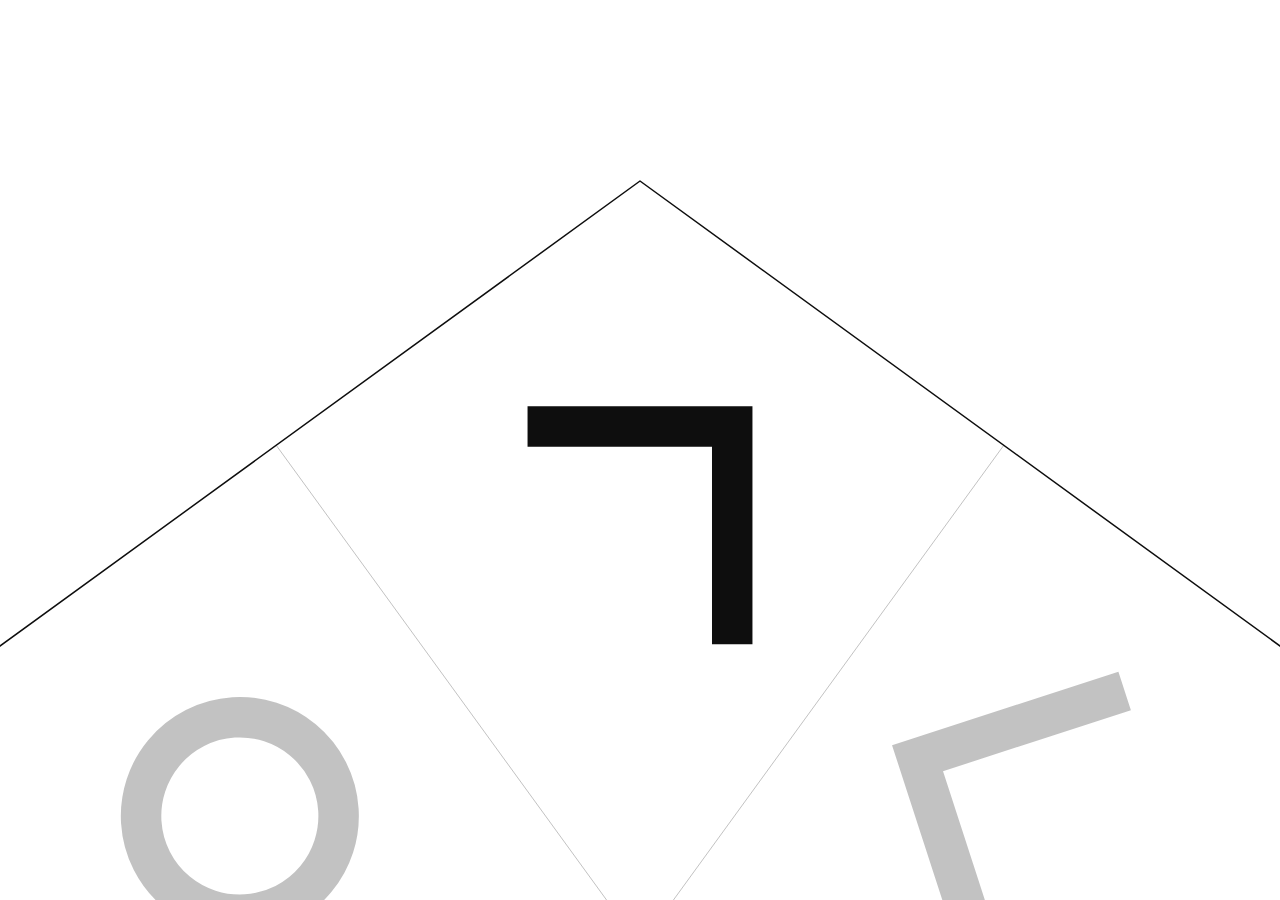
<file: index.html>
<!doctype html>
<html lang="ko">
<head>
  <meta charset="utf-8">
  <meta name="viewport" content="width=device-width, initial-scale=1">
  <title>자음 · 한글의 과학과 철학</title>
  <link rel="stylesheet" href="css/common.css">
  <link rel="stylesheet" href="css/consonant.css">
</head>
<body data-view="penta">
  <!-- 01 자음 페이지 (사이트 첫 화면). consonant.html 로 들어와도 이 페이지로 옴 -->

  <!-- ㄱ 나무: 화면 아래 가운데의 ㄱ 에서 ㅋ·ㄲ 이 나무처럼 자라 피어난다 -->
  <canvas id="tree" role="img"
          aria-label="맨 아래의 ㄱ 에서 ㅋ 과 ㄲ 이 나무처럼 자라는 그림. 화면을 누르거나 스페이스 키를 누르면 한 마디씩 자랍니다."></canvas>

  <!-- 첫 화면: 화면 아래로 잘린 오각형 원판. 다섯 칸에 ㄱ ㄴ ㅁ ㅅ ㅇ (칸은 js/penta.js 가 그림) -->
  <section class="penta" id="penta" aria-label="다섯 기본 자음">
    <svg class="penta-svg" viewBox="-100 -100 200 200"></svg>
  </section>

  <!-- 나무 화면에서 오각형으로 돌아가기 -->
  <button class="to-penta" id="to-penta" type="button" aria-label="오각형으로 돌아가기">
    <svg viewBox="-12 -12 24 24" aria-hidden="true">
      <path d="M0 -10 L9.51 -3.09 L5.88 8.09 L-5.88 8.09 L-9.51 -3.09 Z"
            fill="none" stroke="currentColor" stroke-width="1.6" stroke-linejoin="round"/>
    </svg>
  </button>

  <p class="sr-only" id="live" aria-live="polite"></p>

  <script src="js/consonant.js"></script>
  <script src="js/penta.js"></script>
</body>
</html>
</file>
<file: css/common.css>
/* ===== 공통 토큰 (무채색만 사용) ===== */
:root {
  --white: #ffffff;
  --black: #0e0e0e;
  --gray-1: #f3f3f3;
  --gray-2: #e4e4e4;
  --gray-5: #8c8c8c;
  --gray-8: #2a2a2a;
  --gray-9: #1a1a1a;
  --off-white: #f2f2f2;

  /* 기본(밝은 화면) */
  --bg: var(--white);
  --fg: var(--black);
  --muted: var(--gray-5);
  --line: var(--gray-2);
  --surface: var(--gray-1);

  --r-lg: 28px;
  --r-md: 20px;
  --ease-spring: cubic-bezier(.34, 1.4, .5, 1);
  --font: "Pretendard", "Apple SD Gothic Neo", "Malgun Gothic", system-ui, sans-serif;
}

*, *::before, *::after { box-sizing: border-box; }
html, body { margin: 0; }

body {
  font-family: var(--font);
  color: var(--fg);
  background: var(--bg);
  line-height: 1.6;
  word-break: keep-all;
  -webkit-font-smoothing: antialiased;
  transition: background-color .6s ease, color .6s ease;
}

button { font: inherit; color: inherit; }

.sr-only {
  position: absolute;
  width: 1px; height: 1px;
  overflow: hidden;
  clip: rect(0 0 0 0);
  white-space: nowrap;
}

/* ===== 섹션 페이지 레이아웃 ===== */
.page {
  max-width: 960px;
  margin: 0 auto;
  padding: clamp(40px, 7vw, 80px) clamp(16px, 4vw, 40px) 80px;
}

.eyebrow {
  margin: 0 0 8px;
  font-size: 13px;
  font-weight: 600;
  letter-spacing: .08em;
  color: var(--muted);
}

.section-head h1 {
  margin: 0;
  font-size: clamp(28px, 4.4vw, 44px);
  line-height: 1.2;
  letter-spacing: -.03em;
  font-weight: 700;
}

@media (prefers-reduced-motion: reduce) {
  *, *::before, *::after {
    transition-duration: .01ms !important;
    animation-duration: .01ms !important;
    animation-iteration-count: 1 !important;
  }
}
</file>
<file: css/consonant.css>
/* ===== 01 자음 페이지 ===== */

html, body { height: 100%; overflow: hidden; }

body {
  cursor: pointer;
  touch-action: manipulation;
  user-select: none;
  -webkit-user-select: none;
  -webkit-tap-highlight-color: transparent;
}
body[data-view="penta"] { cursor: default; }

/* 나무는 화면 전체 캔버스에 그림 (배경은 body 의 흰색) */
#tree {
  position: fixed;
  inset: 0;
  display: block;
  width: 100%;
  height: 100%;
}
body[data-view="penta"] #tree { visibility: hidden; }

/* ---------- 첫 화면: 화면 아래로 잘린 커다란 오각형 원판 ---------- */
.penta {
  position: fixed;
  inset: 0;
  z-index: 2;
  overflow: hidden;
  background: var(--bg);
  cursor: grab;
}
.penta.is-dragging { cursor: grabbing; }
body[data-view="tree"] .penta { visibility: hidden; }

/* 크기와 자리는 js/penta.js 가 화면에 맞춰 정함 (원판 중심 = 화면 아래 가장자리 조금 밑) */
.penta-svg {
  position: absolute;
  overflow: visible;
  color: var(--fg);
  touch-action: none;
  outline: none;
}

.penta-art { transition: opacity .45s ease; }
.penta.is-dim .penta-art { opacity: 0; }

/* 원판 회전: 놓으면 가장 가까운 칸이 위로 오며 살짝 튕김 */
.wheel {
  transform-box: view-box;
  transform-origin: 0 0; /* viewBox 의 (0,0) = 오각형 중심 */
  transform: rotate(var(--rot, 0deg));
  transition: transform .6s var(--ease-spring);
}
.penta.is-dragging .wheel { transition: none; }

.edge {
  fill: none;
  stroke: currentColor;
  stroke-width: 1.5;
  stroke-linejoin: round;
  vector-effect: non-scaling-stroke;
}
.divider {
  stroke: currentColor;
  stroke-opacity: .25;
  stroke-width: 1;
  vector-effect: non-scaling-stroke;
}

.cell-bg { fill: transparent; transition: fill .25s; }
/* 맨 위에 온 칸이 고른 칸. ㄱ 이 위에 있을 때만 눌러서 열 수 있음 */
.cell.is-open.is-top { cursor: pointer; }
.penta:not(.is-dragging) .cell.is-open.is-top:hover .cell-bg,
.penta-svg:focus-visible .cell.is-top .cell-bg { fill: var(--surface); }

.letter {
  fill: none;
  stroke: currentColor;
  stroke-linejoin: miter;
}
.cell.is-locked .letter { opacity: .25; } /* 아직 비어 있는 칸 */
.cell.is-flying .letter { visibility: hidden; }

/* 칸의 ㄱ 이 나무 뿌리 자리로 날아가는 동안 쓰는 층 */
.flight {
  position: fixed;
  inset: 0;
  z-index: 3;
  width: 100%;
  height: 100%;
  overflow: visible;
  pointer-events: none;
  color: var(--fg);
}

/* ---------- 나무 화면: 왼쪽 위 오각형 버튼 ---------- */
.to-penta {
  position: fixed;
  top: 14px;
  left: 14px;
  z-index: 4;
  display: none;
  width: 44px;
  height: 44px;
  padding: 10px;
  border: 0;
  border-radius: 50%;
  background: none;
  color: var(--fg);
  opacity: .5;
  cursor: pointer;
  transition: opacity .2s;
}
.to-penta svg { display: block; width: 100%; height: 100%; }
.to-penta:hover,
.to-penta:focus-visible { opacity: 1; }
.to-penta:focus-visible { outline: 2px solid var(--fg); outline-offset: 2px; }
body[data-view="tree"] .to-penta { display: block; }
</file>
